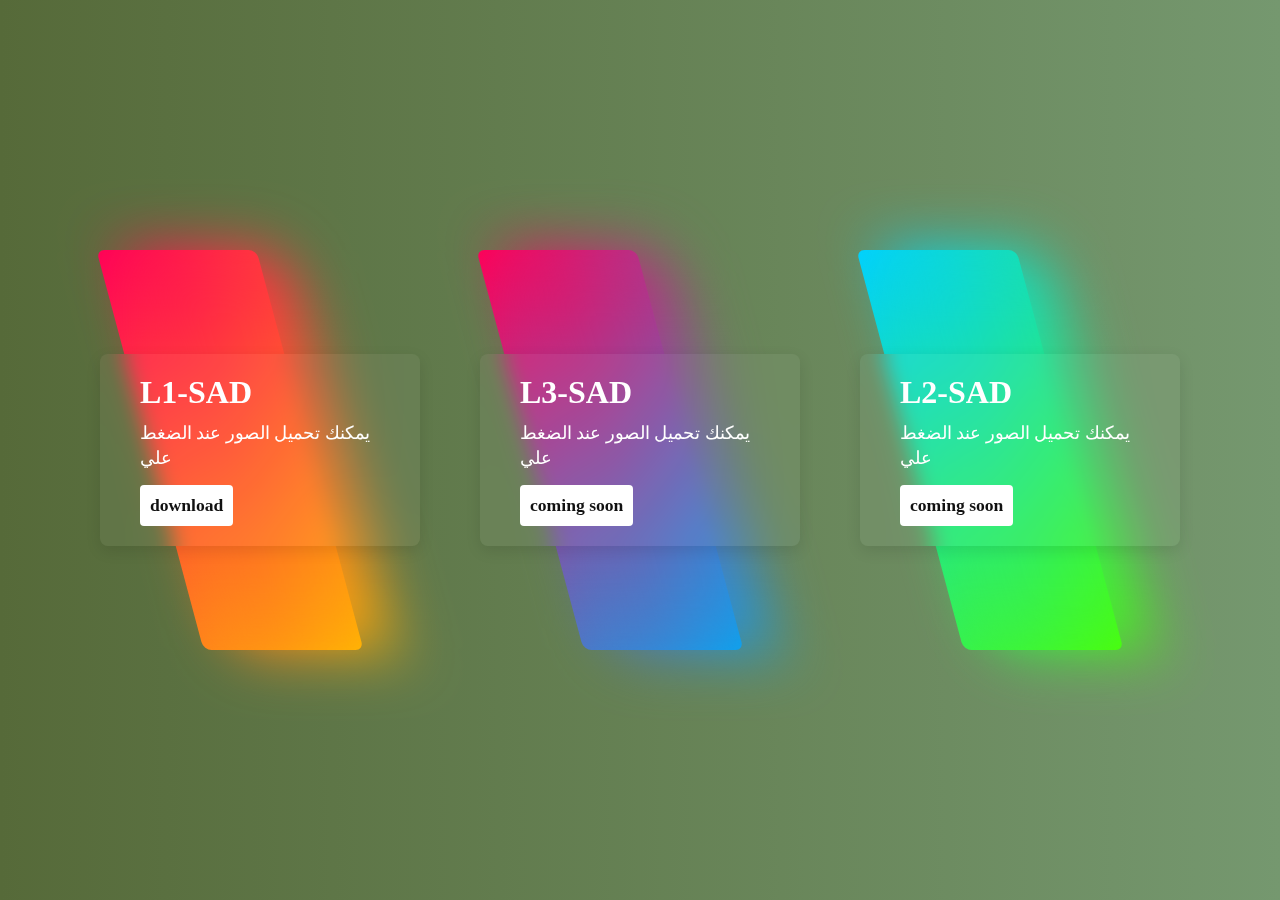
<file: download.html>
<!DOCTYPE html>
<html >
  <head>
    <meta name="viewport" content="width=device-width, initial-scale=1.0" />
    <title>Quiz App</title>
    <link rel="stylesheet" href="quiz3.css" />
  </head>
  <body>
    <div class="container">
      <div class="box">
        <span></span>
        <div class="content">
          <h2>L1-SAD</h2>
          <p>يمكنك تحميل الصور عند الضغط علي</p>
          <a download href="L1-SAD.pptx">download</a>
        </div>
      </div>
      <div class="box">
        <span></span>
        <div class="content">
          <h2>L3-SAD</h2>
          <p>يمكنك تحميل الصور عند الضغط علي</p>
          <a href="#">coming soon</a>
        </div>
      </div>
      <div class="box">
        <span></span>
        <div class="content">
          <h2>L2-SAD</h2>
          <p>يمكنك تحميل الصور عند الضغط علي</p>
          <a href="#">coming soon</a>
        </div>
      </div>
    </div>
      
  </body>

</html>
</file>
<file: quiz3.css>
* {
    margin: 0;
    padding: 0;
    box-sizing: border-box;
    font-family: consolas;
  }
  
  body {
    display: flex;
    justify-content: center;
    align-items: center;
    min-height: 100vh;
    background: #1d061a;
  }
  
  .container {
    display: flex;
    justify-content: center;
    align-items: center;
    flex-wrap: wrap;
    padding: 40px 0;
  }
  
  .container .box {
    position: relative;
    width: 320px;
    height: 400px;
    display: flex;
    justify-content: center;
    align-items: center;
    margin: 40px 30px;
    transition: 0.5s;
  }
  
  .container .box::before {
    content: " ";
    position: absolute;
    top: 0;
    left: 50px;
    width: 50%;
    height: 100%;
    text-decoration: none;
    background: #fff;
    border-radius: 8px;
    transform: skewX(15deg);
    transition: 0.5s;
  }
  
  .container .box::after {
    content: "";
    position: absolute;
    top: 0;
    left: 50;
    width: 50%;
    height: 100%;
    background: #fff;
    border-radius: 8px;
    transform: skewX(15deg);
    transition: 0.5s;
    filter: blur(30px);
  }
  
  .container .box:hover:before,
  .container .box:hover:after {
    transform: skewX(0deg);
    left: 20px;
    width: calc(100% - 90px);
  }
  
  .container .box:nth-child(1):before,
  .container .box:nth-child(1):after {
    background: linear-gradient(315deg, #ffbc00, #ff0058);
  }
  
  .container .box:nth-child(2):before,
  .container .box:nth-child(2):after {
    background: linear-gradient(315deg, #03a9f4, #ff0058);
  }
  
  .container .box:nth-child(3):before,
  .container .box:nth-child(3):after {
    background: linear-gradient(315deg, #4dff03, #00d0ff);
  }
  
  .container .box span {
    display: block;
    position: absolute;
    top: 0;
    left: 0;
    right: 0;
    bottom: 0;
    z-index: 5;
    pointer-events: none;
  }
  
  .container .box span::before {
    content: "";
    position: absolute;
    top: 0;
    left: 0;
    width: 0;
    height: 0;
    border-radius: 8px;
    background: rgba(255, 255, 255, 0.1);
    backdrop-filter: blur(10px);
    opacity: 0;
    transition: 0.1s;
    animation: animate 2s ease-in-out infinite;
    box-shadow: 0 5px 15px rgba(0, 0, 0, 0.08);
  }
  
  .container .box:hover span::before {
    top: -50px;
    left: 50px;
    width: 100px;
    height: 100px;
    opacity: 1;
  }
  
  .container .box span::after {
    content: "";
    position: absolute;
    bottom: 0;
    right: 0;
    width: 100%;
    height: 100%;
    border-radius: 8px;
    background: rgba(255, 255, 255, 0.1);
    backdrop-filter: blur(10px);
    opacity: 0;
    transition: 0.5s;
    animation: animate 2s ease-in-out infinite;
    box-shadow: 0 5px 15px rgba(0, 0, 0, 0.08);
    animation-delay: -1s;
  }
  
  .container .box:hover span:after {
    bottom: -50px;
    right: 50px;
    width: 100px;
    height: 100px;
    opacity: 1;
  }
  
  @keyframes animate {
    0%,
    100% {
      transform: translateY(10px);
    }
  
    50% {
      transform: translate(-10px);
    }
  }
  
  .container .box .content {
    position: relative;
    left: 0;
    padding: 20px 40px;
    background: rgba(255, 255, 255, 0.05);
    backdrop-filter: blur(10px);
    box-shadow: 0 5px 15px rgba(0, 0, 0, 0.1);
    border-radius: 8px;
    z-index: 1;
    transform: 0.5s;
    color: #fff;
  }
  
  .container .box:hover .content {
    left: -25px;
    padding: 60px 40px;
  }
  
  .container .box .content h2 {
    font-size: 2em;
    color: #fff;
    margin-bottom: 10px;
  }
  
  .container .box .content p {
    font-size: 1.1em;
    margin-bottom: 10px;
    line-height: 1.4em;
  }
  
  .container .box .content a {
    display: inline-block;
    font-size: 1.1em;
    color: #111;
    background: #fff;
    padding: 10px;
    border-radius: 4px;
    text-decoration: none;
    font-weight: 700;
    margin-top: 5px;
  }
  
  .container .box .content a:hover {
    background: #ffcf4d;
    border: 1px solid rgba(255, 0, 88, 0.4);
    box-shadow: 0 1px 15px rgba(1, 1, 1, 0.2);
  }
  
  .icon {
    display: inline-block;
    width: 1em;
    height: 1em;
    fill: currentColor;
  }
  
  body {
    font-family: 'Open Sans', sans-serif;
    font-size: 16px;
    color: #fff;
    background: linear-gradient(to right, #566a39 0%,#75986f 100%);
  }
  
  .pen-wrapper {
    display: flex;
    width: 100%;
    height: calc(100vh - 85px);
    justify-content: center;
    align-items: center;
  }
  .pen-title {
    text-align: center;
    font-size: 20px;
    line-height: 40px;
    padding: 20px 0;
  
    a {
      text-decoration: underline;
      font-size: .75em;
      cursor: pointer;
    }
  }
</file>
